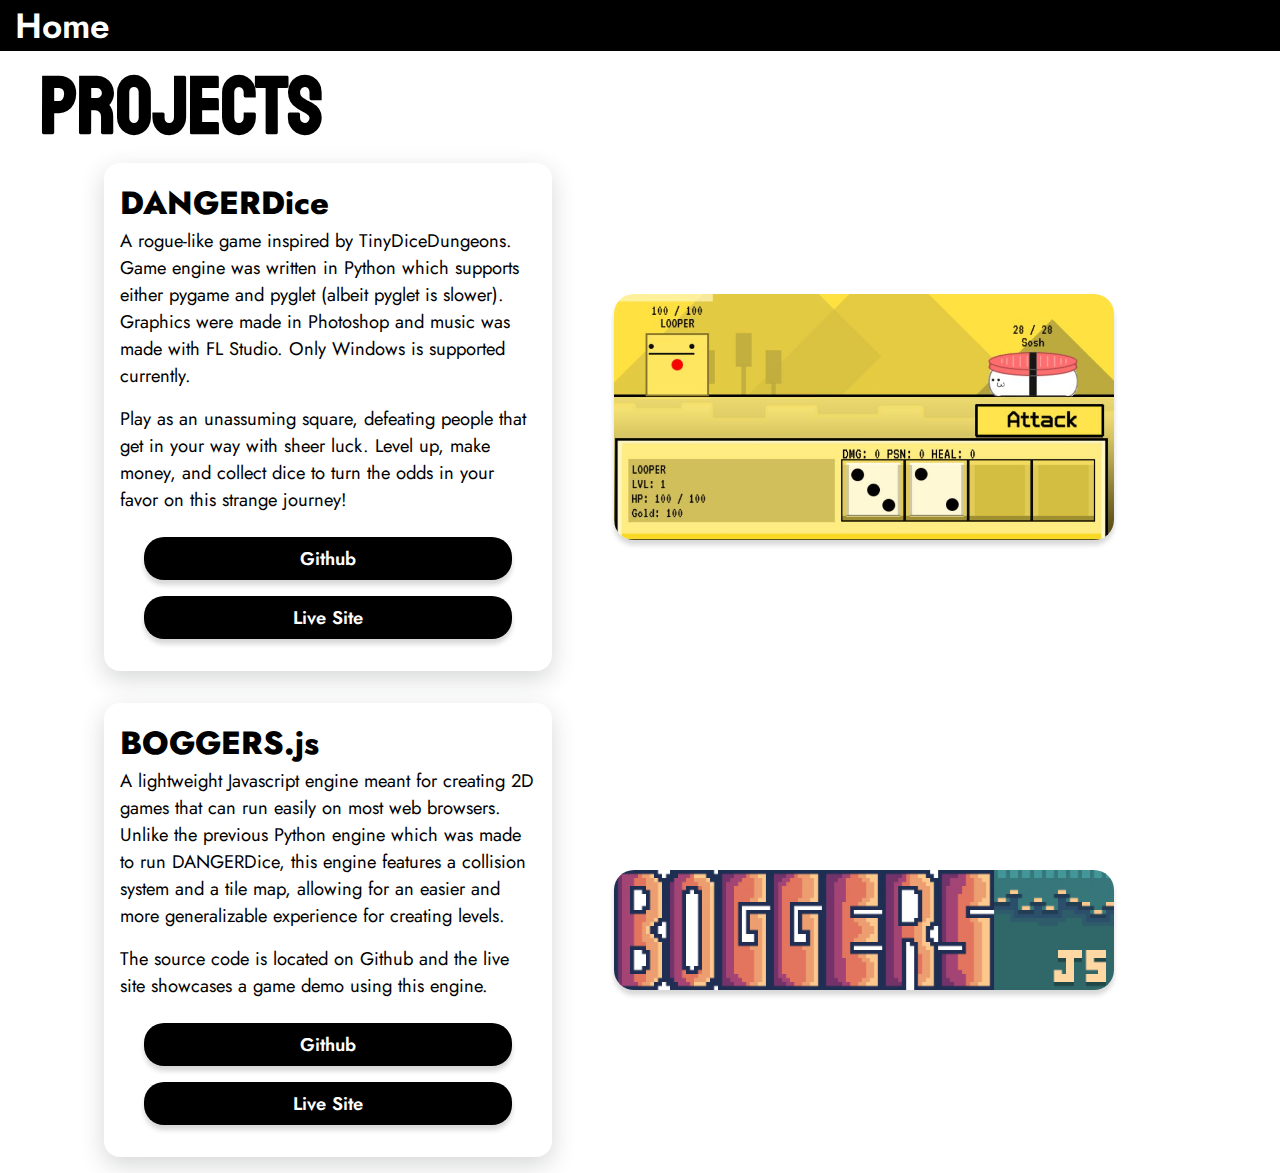
<file: projects.html>
<!DOCTYPE html>
<html lang="en-US">
<head>
    <meta charset="utf-8"/>
    <meta author="Leo Chung"/>
    <meta name="viewport" content="width=device-width, initial-scale=1.0">
    <title>Projects</title>
    <link rel="shortcut icon" type="image/jpg" href="favicon.ico"/>
    <link href="styles/style.css" rel="stylesheet"/>
    <link href="styles/projects.css" rel="stylesheet"/>
</head>

<body>
<main>
    <nav><a href="index.html">Home</a></nav>

    <div class="main-column">
        <header><h1>Projects</h1></header>

        <section>
            <div class="txt-container">
                <h2>DANGERDice</h2>
                <p>A rogue-like game inspired by TinyDiceDungeons. Game engine was written in Python which
                    supports either pygame and pyglet (albeit pyglet is slower). Graphics were made in Photoshop
                    and music was made with FL Studio. Only Windows is supported currently.</p>
                <p>Play as an unassuming square, defeating people that get in your way with sheer luck.
                    Level up, make money, and collect dice to turn the odds in your favor on this strange journey!</p>
                <div class="link-container">
                    <a href="https://github.com/bloopsoup/DANGERdice">Github</a>
                    <a href="https://bloopsoup.github.io/DANGERdice">Live Site</a>
                </div>
            </div>
            <div class="img-container"><img src="assets/images/dice_preview.JPG" alt=""></div>
        </section>

        <section>
            <div class="txt-container">
                <h2>BOGGERS.js</h2>
                <p>A lightweight Javascript engine meant for creating 2D games that can run easily on most web browsers.
                   Unlike the previous Python engine which was made to run DANGERDice, this engine features a collision
                   system and a tile map, allowing for an easier and more generalizable experience for creating levels.</p>
                <p>The source code is located on Github and the live site showcases a game demo using this engine.</p>
                <div class="link-container">
                    <a href="https://github.com/bloopsoup/S-Place">Github</a>
                    <a href="https://bloopsoup.github.io/S-Place">Live Site</a>
                </div>
            </div>
            <div class="img-container"><img src="assets/images/boggers.png" alt=""></div>
        </section>
    </div>
</main>
</body>
</html>
</file>
<file: styles/style.css>
/* Basic styling for the website. Primarily uses FlexBox and a little bit of Grid. */

/* FONTS */

@font-face {
    font-family: "Staatliches";
    src: url("../assets/fonts/Staatliches-Regular.ttf") format("truetype");
    font-weight: normal;
    font-style: normal;
}

@font-face {
    font-family: "Jost";
    src: url("../assets/fonts/Jost-Regular.ttf") format("truetype");
    font-weight: normal;
    font-style: normal;
}

@font-face {
    font-family: "JostB";
    src: url("../assets/fonts/Jost-SemiBold.ttf") format("truetype");
    font-weight: normal;
    font-style: normal;
}

@font-face {
    font-family: "JostBB";
    src: url("../assets/fonts/Jost-ExtraBold.ttf") format("truetype");
    font-weight: normal;
    font-style: normal;
}

/* BASE ELEMENTS */

*, *:before, *:after {
    box-sizing: inherit;
}

html {
    box-sizing: border-box;
    font-size: 100%;
}

body {
    margin: 0;
    padding: 0;
}

main {
    display: flex;
    flex-flow: column;

    background-color: white;
}

header {
    font-family: Staatliches, impact;
}
header h1 {
    color: black;
}

nav {
    display: flex;
    flex-flow: row;
    flex-wrap: wrap;
}
nav a {
    font-family: JostB, verdana;
    font-size: 2.2rem;
    text-decoration: none;
    padding: 0 0.3125rem 0 0.3125rem;
}
</file>
<file: styles/projects.css>
/* Styling for the projects page. Used GRID for centering. */

main {
    min-height: 100vh;
}

/* BASE ELEMENTS */

header {
    margin: 1rem 0 0 0;
    padding: 0 1rem 0 1rem;
}
header h1 {
    margin: 0;
}

nav {
    padding: 0;
    background-color: black;

    position: sticky;
    top: 0;
    z-index: 2;
}
nav a {
    color: white;
    margin: 0 0.625rem 0 0.625rem;
}

section {
    display: flex;
    flex-flow: row;
    position: relative;

    margin: 0 3.5rem 0 3.5rem;
    padding: 1rem 1.5rem 1rem 1.5rem;

    max-width: 70rem;
    bottom: 0;
}
section h2 {
    font-family: JostBB, verdana;
    color: black;
    margin: 0;
}
section p {
    font-family: Jost, verdana;
    color: black;
    margin: 0.5rem 0 1rem 0;
}
section ul {
    font-family: Jost, verdana;
    color: black;
    margin: 0 0 1rem 0;
}
section li {
    margin: 0 0 0.5rem 0;
}
section a {
    position: relative;
    font-family: JostB, verdana;
    background-color: black;
    border-radius: 20px;
    color: white;
    text-align: center;
    text-decoration: none;
    box-shadow: 0px 5px 5px rgb(216, 216, 216);

    margin: 0.5rem 1.5rem;
    padding: 0.5rem 3rem;
}

/* CUSTOM ELEMENTS */

.main-column {
    display: grid;
    justify-content: center;
}

.txt-container {
    flex: 1;
    border-radius: 16px;
    box-shadow: rgba(49, 53, 56, 0.2) 0px 8px 24px;
    padding: 1.5rem 1rem;
}

.img-container {
    display: flex;
    flex: 1.5;
    justify-content: center;
    align-items: center;
}
.img-container img {
    border-radius: 20px;
    box-shadow: 0px 5px 5px rgb(216, 216, 216);
    height: auto;
    width: 80%;
}

.link-container {
    display: flex;
    flex-flow: column;
    flex-wrap: wrap;
    justify-content: center;
}

/* MEDIA QUERIES */

@media (hover: hover) {
    nav a:hover {
        background-color: white;
        color: black;
    }

    section a:hover {
        color: #fcff91;
    }
}

@media screen {
    header h1 {
        font-size: 5rem;
        line-height: 5rem;
    }

    section h2 {
        font-size: 2rem;
        line-height: 2rem;
    }
    section p {
        font-size: 1.15rem;
    }
    section ul {
        font-size: 1.15rem;
    }
    section a {
        font-size: 1.15rem;
    }
}

@media screen and (max-width:65rem) {
    section {
        flex-flow: column;
    }
    .img-container {
        padding: 1.5rem 0;
    }
    .img-container img {
        width: 100%;
    }
}

@media screen and (max-width:50rem) {
    header h1 {
        font-size: 4rem;
        line-height: 4rem;
    }

    nav a {
        font-size: 1.9rem;
    }

    section h2 {
        font-size: 1.75rem;
        line-height: 1.75rem;
    }
    section p {
        font-size: 1rem;
    }
    section ul {
        font-size: 1rem;
    }
    section a {
        font-size: 1rem;
    }
}

@media screen and (max-width:31.25rem) {
    header h1 {
        font-size: 3rem;
        line-height: 2.5rem;
    }

    nav a {
        font-size: 1.8rem;
    }

    section {
        margin: 0 1.5rem 0 1.5rem;
    }
    section h2 {
        font-size: 1.5rem;
        line-height: 1.5rem;
    }
    section p {
        font-size: 0.9rem;
    }
    section ul {
        font-size: 0.9rem;
    }
    section a {
        font-size: 0.9rem;
    }
}
</file>
